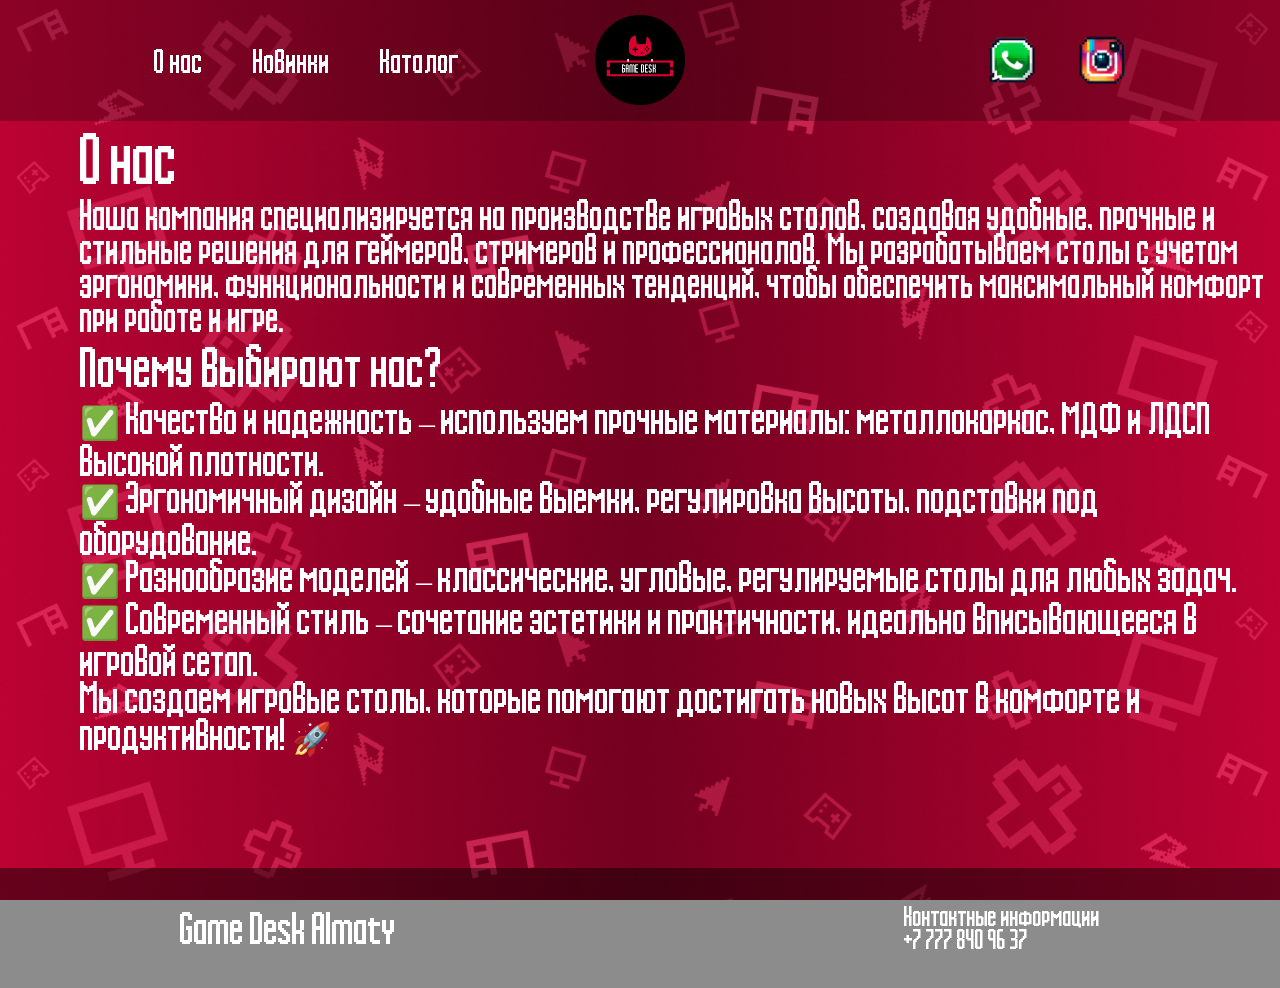
<file: about.html>
<!DOCTYPE html>
<html lang="en">
<head>
    <meta charset="UTF-8">
    <meta name="viewport" content="width=device-width, initial-scale=1.0">
    <title>О нас</title>
    <meta name="description" content="Game Desk - игровые столы и аксессуары в Алматы">
    <meta name="keywords" content="геймерские столы, игровые аксессуары, мебель для компьютеров, столы для геймеров">
    <link rel="icon" type="image/png" href="files/logo/logo game desk circle.png">
    <link rel="shortcut icon" href="files/logo/logo game desk circle.ico" type="image/x-icon">
    <link rel="apple-touch-icon" sizes="180x180" href="files/logo/logo game desk circle.png">
    <link rel="stylesheet" href="about.css">
    <link rel="stylesheet" href="adaptive/media-about.css">
</head>
<body>

    <script>
        document.addEventListener("DOMContentLoaded", function() {
    let header = document.querySelector(".header");
    
    window.addEventListener("scroll", function() {
        if (window.scrollY > 10) {
            header.classList.add("shadow"); // Добавляем тень при прокрутке вниз
        } else {
            header.classList.remove("shadow"); // Убираем тень, если наверху
        }
    });
});
    </script>

    <header class="header">
        <div class="container">
            <nav class="menu">
                <ul>
                    <li><a>О нас</a></li>
                    <li><a href="new.html">Новинки</a></li>
                    <li><a href="catalog/catalog.html">Каталог</a></li>
                </ul>
            </nav>
            <div class="logo"> <a href="index.html"> <img src="files/logo/logo game desk circle.png" alt=""> </a> </div>
            <div class="icns">
                <a href="https://wa.me/message/ITN7NMUQONU4I1"><img src="files/icons/whatsapp-icon.png" alt="whatsapp"></a>
                <a href="https://www.instagram.com/game_desk_almaty?igsh=MTQ3cjFsa2p1a254cg%3D%3D&utm_source=qr"><img src="files/icons/instagram.png" alt="instagram"></a>
            </div>
            <!-- Название"Только на телефон" -->
            <span class="name-text">Game Desk</span>
            <!-- Бургер меню -->
            <div class="menu-burger">
                <input type="checkbox" id="burger-checkbox" class="burger-checkbox">
                <label for="burger-checkbox" class="burger"></label>
                <ul class="menu-list">
                    <li><a href="index.html" class="menu-item">Главная</a></li>
                    <li><a href="about.html" class="menu-item">О нас</a></li>
                    <li><a href="new.html" class="menu-item">Новинки</a></li>
                    <li><a href="catalog/catalog.html" class="menu-item">Каталог</a></li>
                    <div class="menu-icons">
                        <a class="menu-item-icons" href="https://wa.me/message/ITN7NMUQONU4I1"><img src="files/icons/whatsapp-icon.png" alt="WhatsApp"></a>
                        <a class="menu-item-icons" href="https://www.instagram.com/game_desk_almaty?igsh=MTQ3cjFsa2p1a254cg%3D%3D&utm_source=qr"><img src="files/icons/instagram.png" alt="Instagram"></a>
                    </div>
                </ul>
            </div>
        </div>
    </header>

    <div class="Info-Text">
        <h1>О нас</h1>
        <div>
            <p class="about-text">Наша компания специализируется на производстве игровых столов, создавая удобные, прочные и стильные решения для геймеров, стримеров и профессионалов. Мы разрабатываем столы с учетом эргономики, функциональности и современных тенденций, чтобы обеспечить максимальный комфорт при работе и игре.</p>
    
            <p class="about-text1">Почему выбирают нас?</p>
        
            <p class="about-text-2">✅ Качество и надежность – используем прочные материалы: металлокаркас, МДФ и ЛДСП высокой плотности.</p>
            <p class="about-text-2">✅ Эргономичный дизайн – удобные выемки, регулировка высоты, подставки под оборудование.</p>
            <p class="about-text-2">✅ Разнообразие моделей – классические, угловые, регулируемые столы для любых задач.</p>
            <p class="about-text-2">✅ Современный стиль – сочетание эстетики и практичности, идеально вписывающееся в игровой сетап.</p>
            <p class="about-text-2">Мы создаем игровые столы, которые помогают достигать новых высот в комфорте и продуктивности! 🚀</p>
        </div>
        
        <div class="fotter">
            <div class="fotter-text">
                <a>Game Desk Almaty</a>
            </div>
            <div class="contact-info">
                <p>Контактные информации</p>
                <a href="tel:+77778409637">+7 777 840 96 37</a>
            </div>
        </div>
    </div>

</body>
</file>
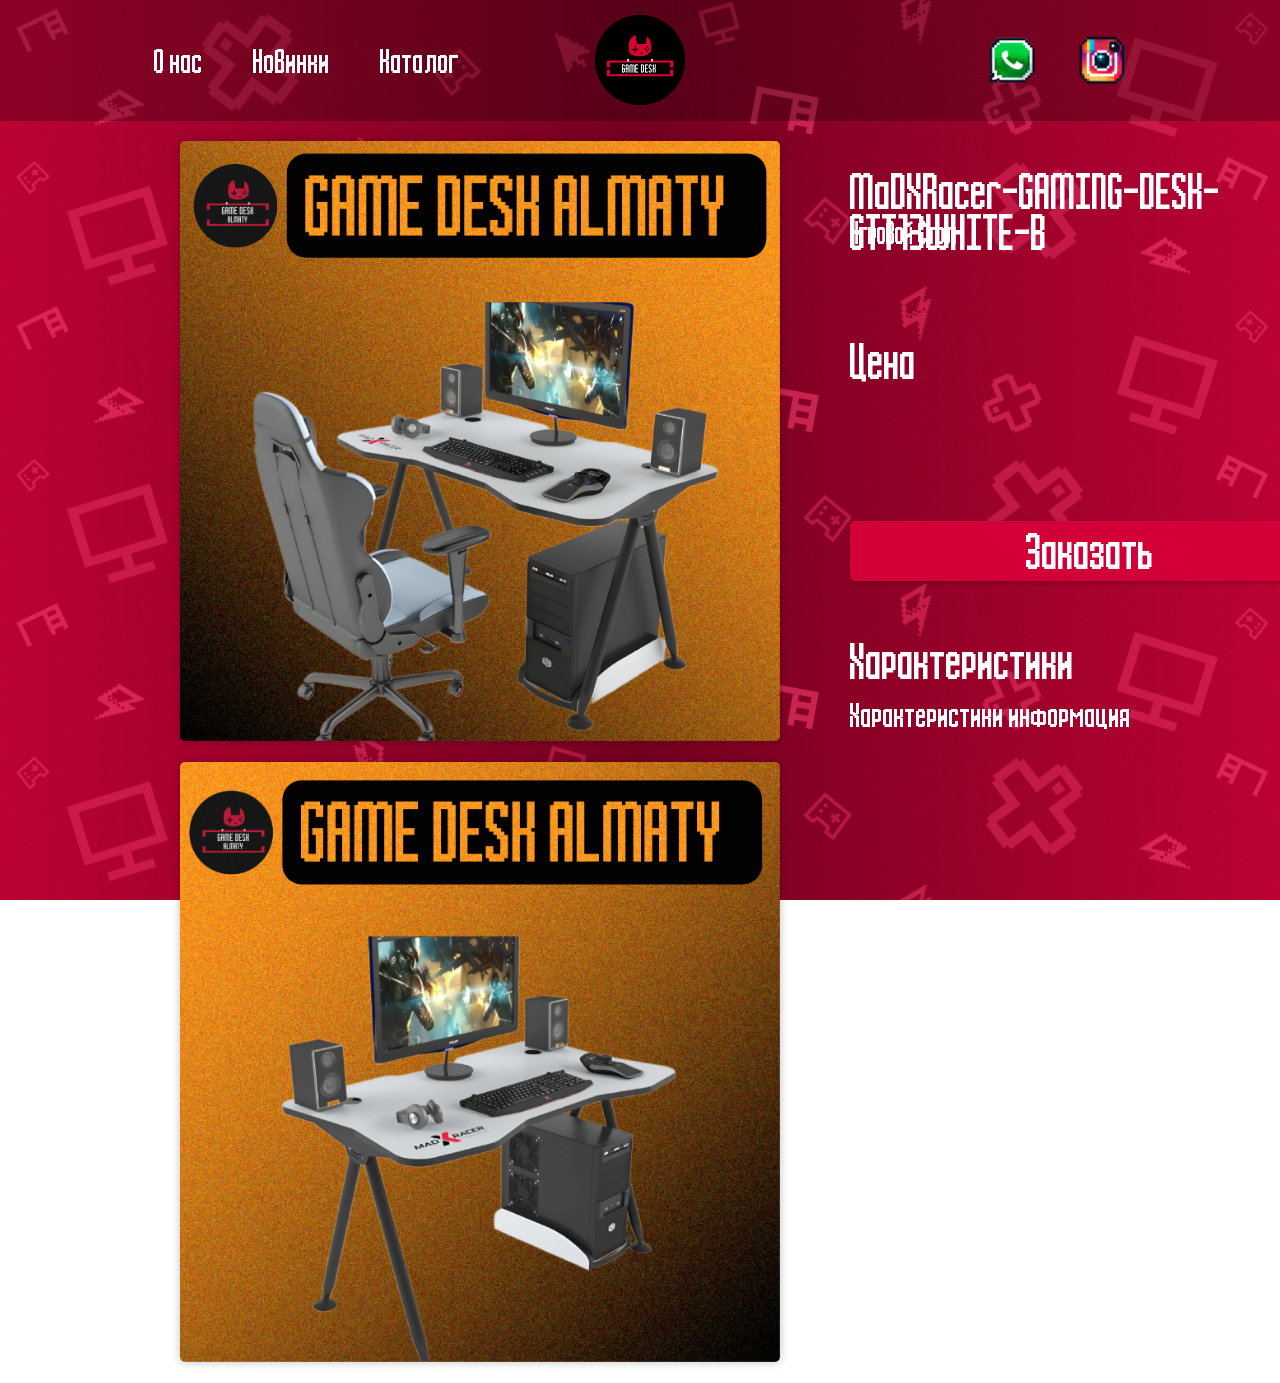
<file: catalog/desk-model/MaDXRacer-GAMING-DESK-GTT13WHITE-B.html>
<!DOCTYPE html>
<html lang="en">
<head>
    <meta charset="UTF-8">
    <meta name="viewport" content="width=device-width, initial-scale=1.0">
    <title>Каталог</title>
    <link rel="icon" type="image/png" href="../../files/logo/logo game desk circle.png">
    <link rel="stylesheet" href="../css/popular.css">
</head>
<body>

    <header class="header">
        <div class="container">
            <nav class="menu">
                <ul>
                    <li><a href="../../about.html">О нас</a></li>
                    <li><a href="../../new.html">Новинки</a></li>
                    <li><a href="../../catalog/catalog.html">Каталог</a></li>
                </ul>
            </nav>
            <div class="logo"> <a href="../../test.html"> <img src="../../files/logo/logo game desk circle.png" alt=""> </a> </div>
            <div class="icns">
                <a href="https://wa.me/message/ITN7NMUQONU4I1"><img src="../../files/icons/whatsapp-icon.png" alt="whatsapp"></a>
                <a href="https://www.instagram.com/game_desk_almaty?igsh=MTQ3cjFsa2p1a254cg%3D%3D&utm_source=qr"><img src="../../files/icons/instagram.png" alt="instagram"></a>
            </div>
        </div>
    </header>
    
    <div class="text-name">
        <div class="one-text"><p>MaDXRacer-GAMING-DESK-GTT13WHITE-B</p></div>
        <div class="two-text"><p>Игровой Стол</p></div>
        <div class="three-text"><p>Цена</p></div>
        <div class="four-text"><p>Характеристики</p></div>
        <div class="five-text"><p>Характеристики информация</p></div>
    </div>
    
    <a href="https://wa.me/message/ITN7NMUQONU4I1">
        <div class="button">
            <p>Заказать</p>
        </div>
    </a>

    <div class="item">

        <div class="item-cart">
            <div class="image"><img src="../../files/desk-model/MaDXRacer GAMING DESK GTT13WHITE-B/столы-png-Монтажная-область-1-копия.png" alt=""></div>
        </div>

        <div class="item-cart">
            <div class="image"><img src="../../files/desk-model/MaDXRacer GAMING DESK GTT13WHITE-B/столы-png-Монтажная-область-1-копия2.png" alt=""></div>
        </div>

    </div>


</body>
</file>
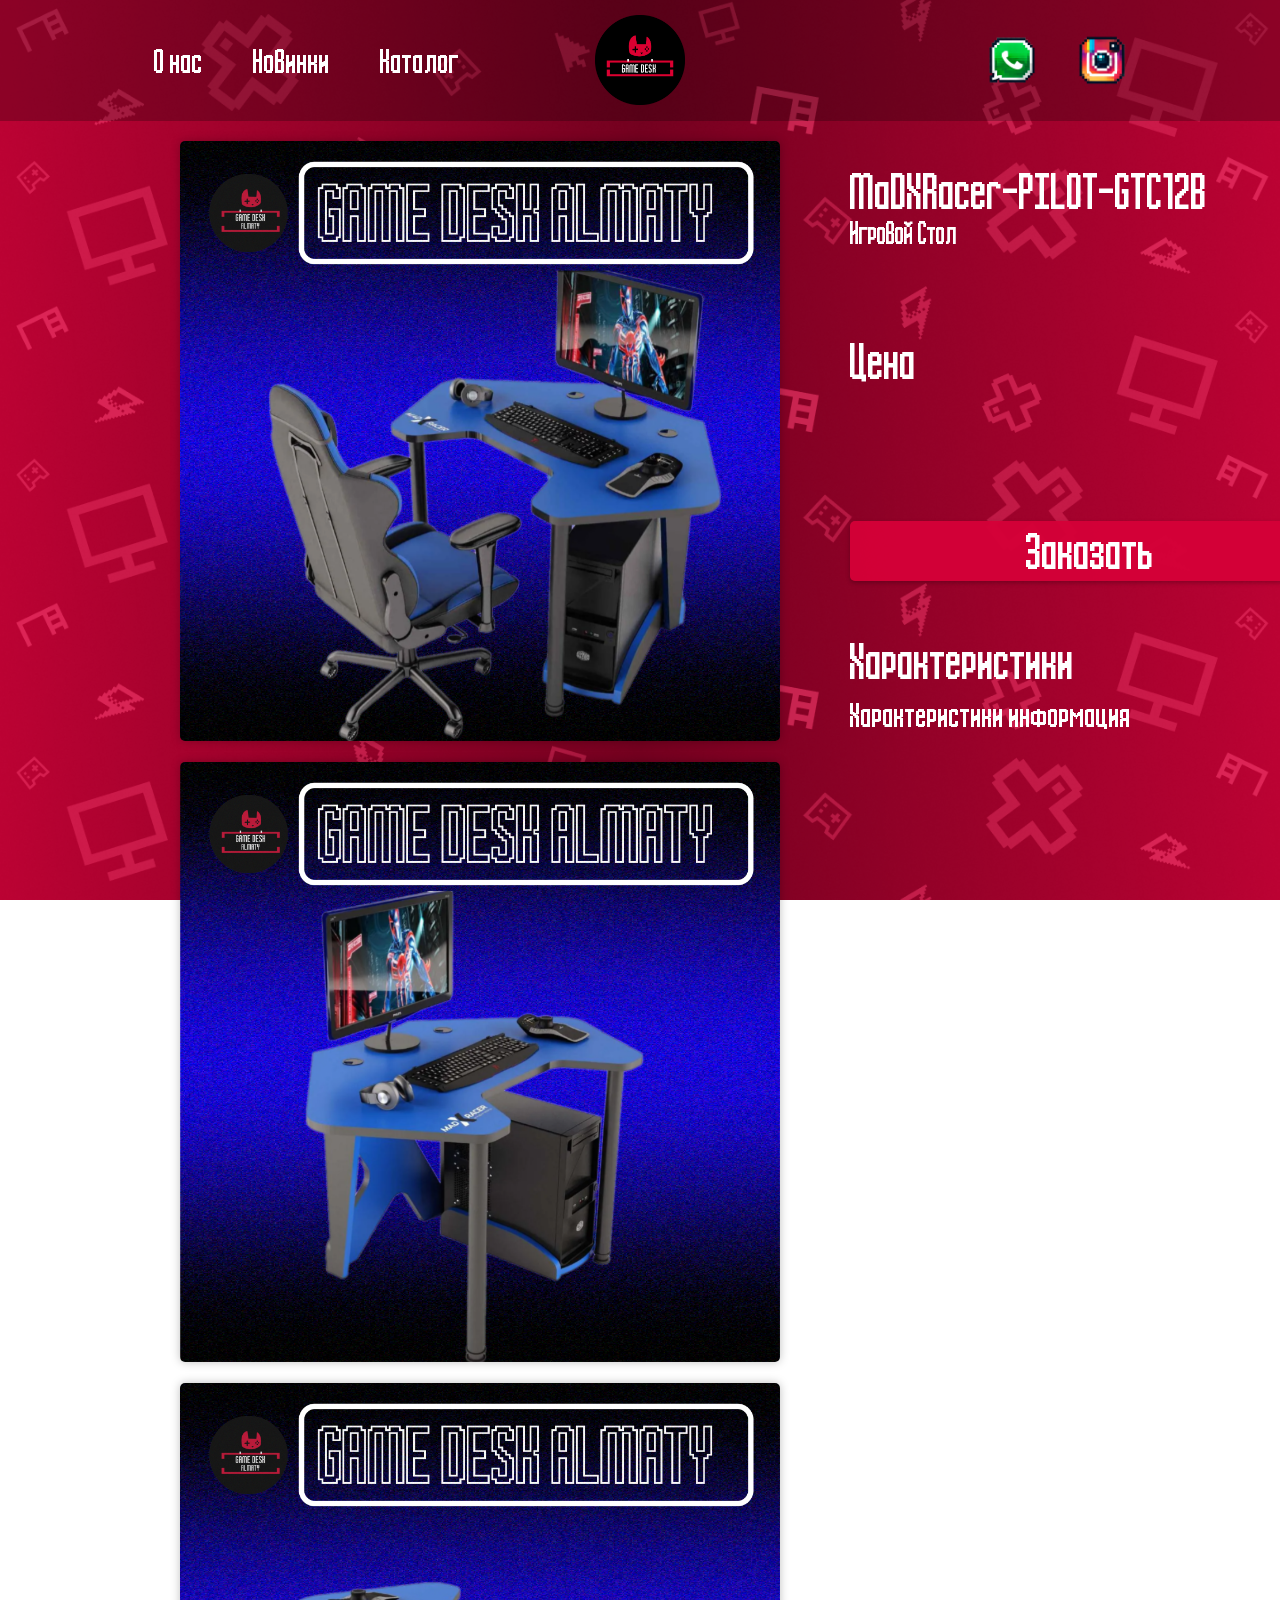
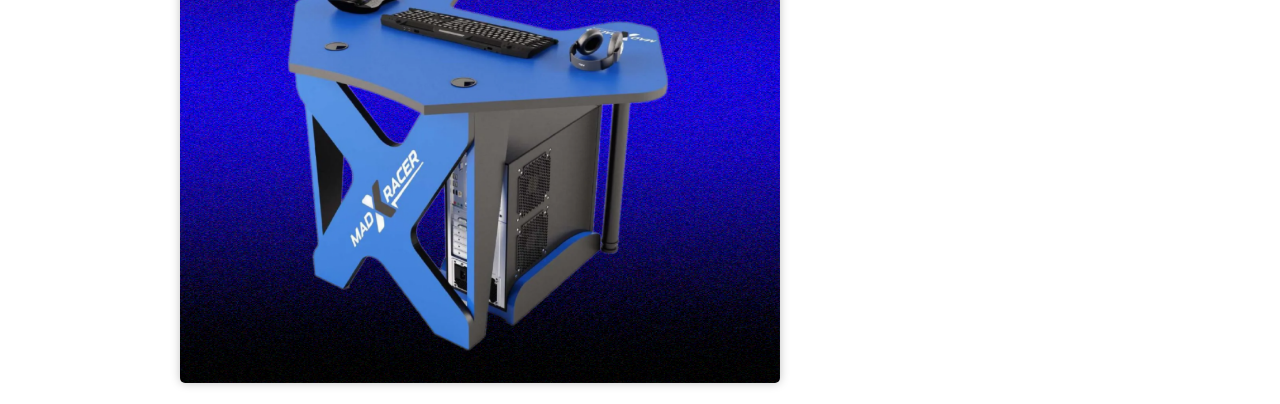
<file: catalog/desk-model/MaDXRacer-PILOT-GTC12B.html>
<!DOCTYPE html>
<html lang="en">
<head>
    <meta charset="UTF-8">
    <meta name="viewport" content="width=device-width, initial-scale=1.0">
    <title>Каталог</title>
    <link rel="icon" type="image/png" href="../../files/logo/logo game desk circle.png">
    <link rel="stylesheet" href="../css/popular.css">
</head>
<body>

    <header class="header">
        <div class="container">
            <nav class="menu">
                <ul>
                    <li><a href="../../about.html">О нас</a></li>
                    <li><a href="../../new.html">Новинки</a></li>
                    <li><a href="../../catalog/catalog.html">Каталог</a></li>
                </ul>
            </nav>
            <div class="logo"> <a href="../../test.html"> <img src="../../files/logo/logo game desk circle.png" alt=""> </a> </div>
            <div class="icns">
                <a href="https://wa.me/message/ITN7NMUQONU4I1"><img src="../../files/icons/whatsapp-icon.png" alt="whatsapp"></a>
                <a href="https://www.instagram.com/game_desk_almaty?igsh=MTQ3cjFsa2p1a254cg%3D%3D&utm_source=qr"><img src="../../files/icons/instagram.png" alt="instagram"></a>
            </div>
        </div>
    </header>
    
    <div class="text-name">
        <div class="one-text"><p>MaDXRacer-PILOT-GTC12B</p></div>
        <div class="two-text"><p>Игровой Стол</p></div>
        <div class="three-text"><p>Цена</p></div>
        <div class="four-text"><p>Характеристики</p></div>
        <div class="five-text"><p>Характеристики информация</p></div>
    </div>
    
    <a href="https://wa.me/message/ITN7NMUQONU4I1">
        <div class="button">
            <p>Заказать</p>
        </div>
    </a>

    <div class="item">

        <div class="item-cart">
            <div class="image"><img src="../../files/desk-model/MaDXRacer PILOT GTC12B/etres2-Монтажная-область-1-копия-2.png" alt=""></div>
        </div>

        <div class="item-cart">
            <div class="image"><img src="../../files/desk-model/MaDXRacer PILOT GTC12B/etres2-Монтажная-область-1-копия.png" alt=""></div>
        </div>

        <div class="item-cart">
            <div class="image"><img src="../../files/desk-model/MaDXRacer PILOT GTC12B/etres2-Монтажная-область-1.png" alt=""></div>
        </div>

    </div>


</body>
</file>
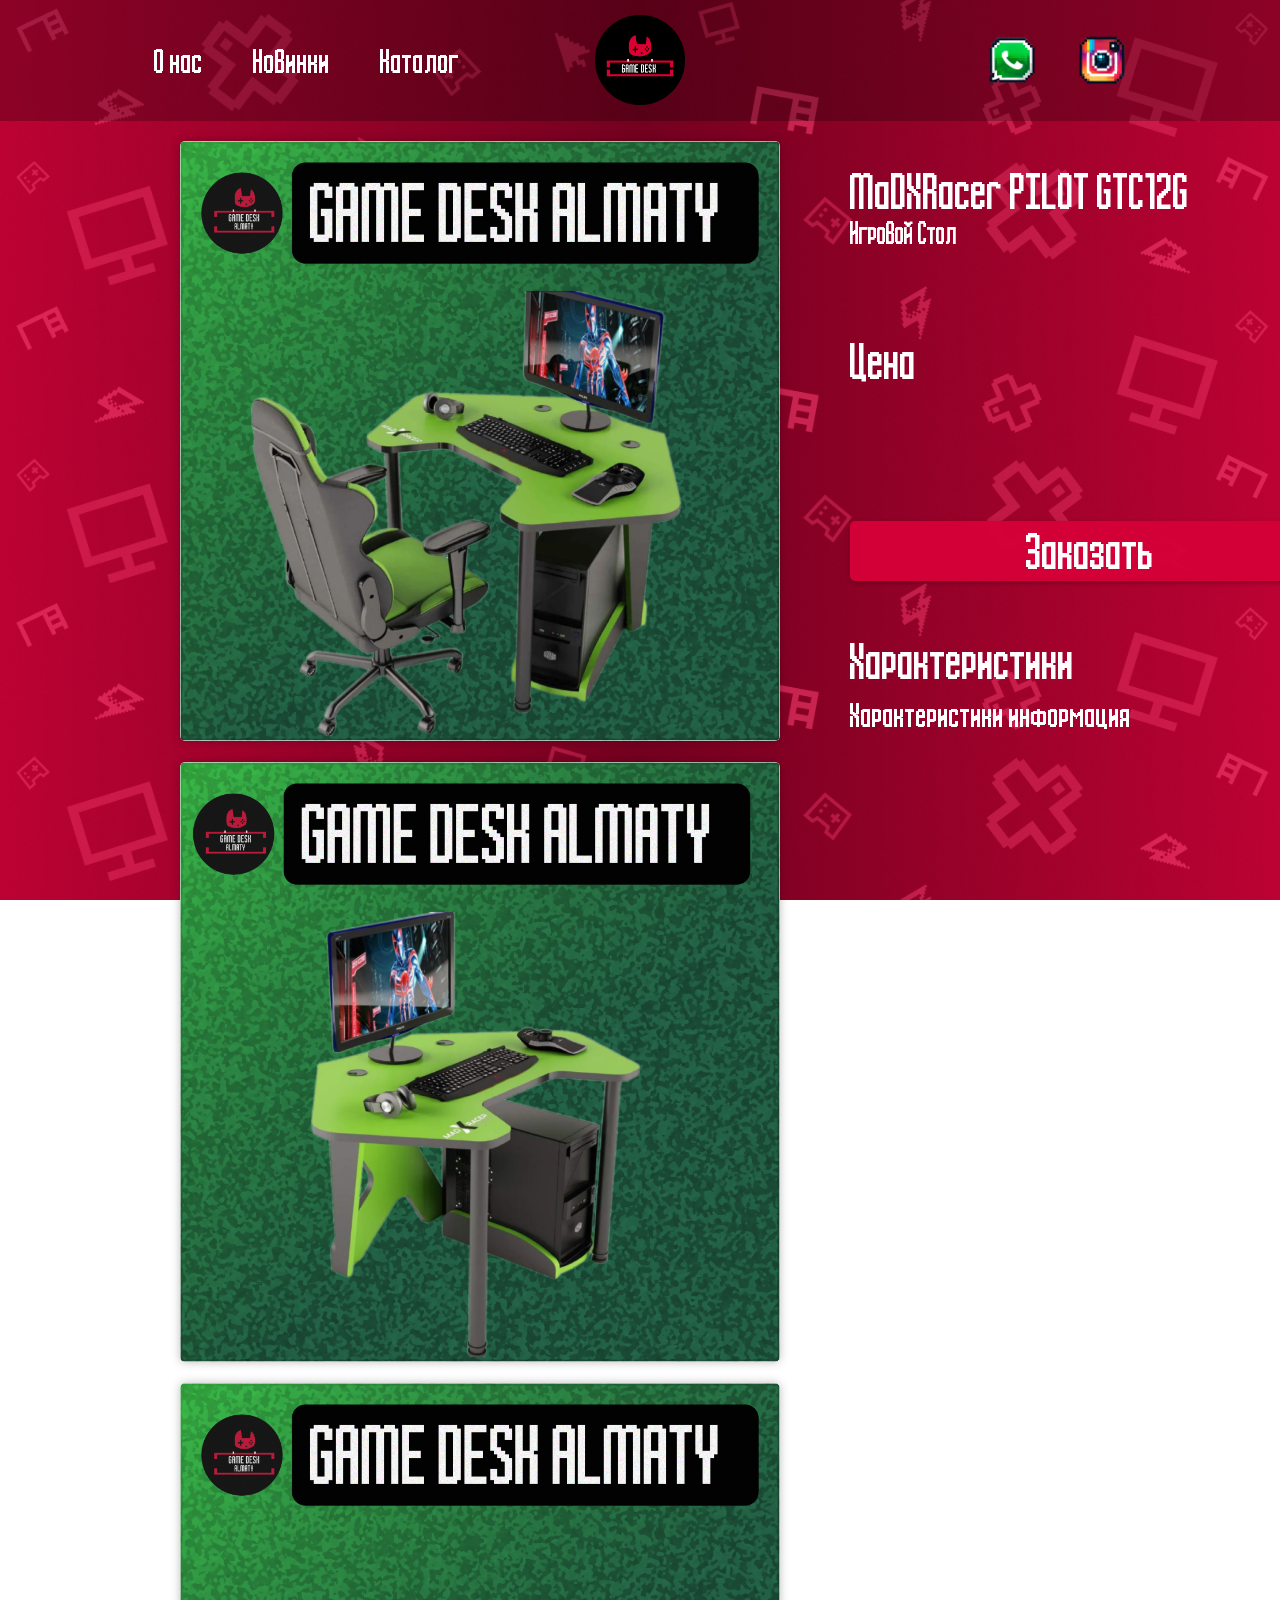
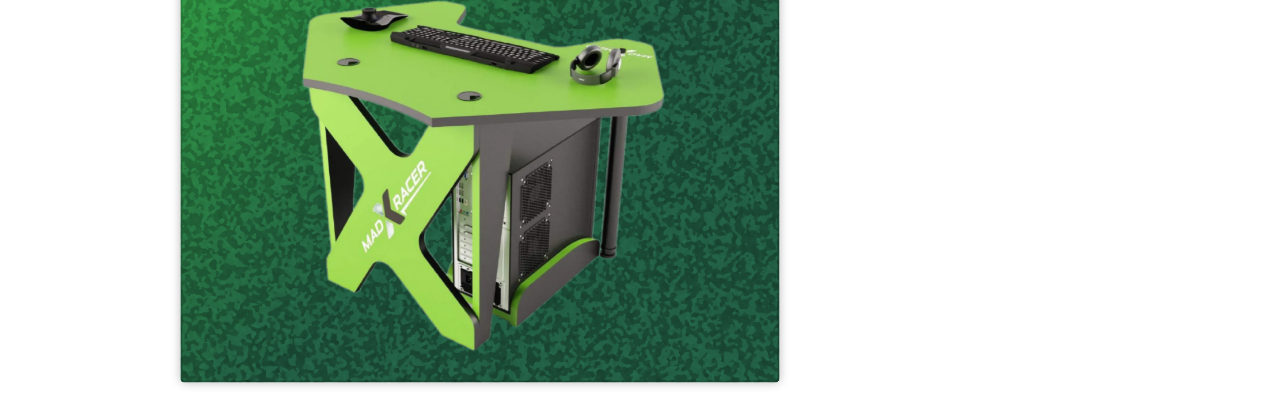
<file: catalog/desk-model/MaDXRacer-PILOT-GTC12G.html>
<!DOCTYPE html>
<html lang="en">
<head>
    <meta charset="UTF-8">
    <meta name="viewport" content="width=device-width, initial-scale=1.0">
    <title>Каталог</title>
    <link rel="icon" type="image/png" href="../../files/logo/logo game desk circle.png">
    <link rel="stylesheet" href="../css/popular.css">
</head>
<body>

    <header class="header">
        <div class="container">
            <nav class="menu">
                <ul>
                    <li><a href="../../about.html">О нас</a></li>
                    <li><a href="../../new.html">Новинки</a></li>
                    <li><a href="../../catalog/catalog.html">Каталог</a></li>
                </ul>
            </nav>
            <div class="logo"> <a href="../../test.html"> <img src="../../files/logo/logo game desk circle.png" alt=""> </a> </div>
            <div class="icns">
                <a href="https://wa.me/message/ITN7NMUQONU4I1"><img src="../../files/icons/whatsapp-icon.png" alt="whatsapp"></a>
                <a href="https://www.instagram.com/game_desk_almaty?igsh=MTQ3cjFsa2p1a254cg%3D%3D&utm_source=qr"><img src="../../files/icons/instagram.png" alt="instagram"></a>
            </div>
        </div>
    </header>
    
    <div class="text-name">
        <div class="one-text"><p>MaDXRacer PILOT GTC12G</p></div>
        <div class="two-text"><p>Игровой Стол</p></div>
        <div class="three-text"><p>Цена</p></div>
        <div class="four-text"><p>Характеристики</p></div>
        <div class="five-text"><p>Характеристики информация</p></div>
    </div>
    
    <a href="https://wa.me/message/ITN7NMUQONU4I1">
        <div class="button">
            <p>Заказать</p>
        </div>
    </a>

    <div class="item">

        <div class="item-cart">
            <div class="image"><img src="../../files/desk-model/MaDXRacer PILOT GTC12G/КАРТОЧКИ-Монтажная-область-1-копия-2.png" alt=""></div>
        </div>

        <div class="item-cart">
            <div class="image"><img src="../../files/desk-model/MaDXRacer PILOT GTC12G/КАРТОЧКИ-Монтажная-область-1-копия-4.png" alt=""></div>
        </div>

        <div class="item-cart">
            <div class="image"><img src="../../files/desk-model/MaDXRacer PILOT GTC12G/КАРТОЧКИ-Монтажная-область-1-копия-1.png" alt=""></div>
        </div>

    </div>


</body>
</file>
<file: about.css>
* {
    margin: 0;
    padding: 0;
    box-sizing: border-box;
}

body{
    font-family: 'InkyThinPixels';
    margin: 0;
    padding: 0;
    background: url('files/background/bg.png') fixed;
    background-size: cover;
    overflow-y: scroll;
}

a {
    text-decoration: none;
    color: inherit;
}

.container {
    width: 80%;
    margin: 0 auto;
    display: flex;
    align-items: center;
    justify-content: space-between;
    padding: 30px 20px;
    position: relative;
}

.menu-burger{
    display: none;
}

/* Хедер */
.header {
    display: flex;
    color: #ffffff;
    background-color: rgba(0, 0, 0, 0.25);
}

.logo img {
    width: 90px;
    height: 90px;
}

.logo{
    position: absolute;
    left: 50%;
    transform: translateX(-50%);
}

span{
    display: none;
}

.menu ul {
    display: flex;
    gap: 50px;
    list-style: none;
    padding: 0;
    left: 2%;
    position: relative;
}

.menu a {
    color: #fff;
    font-size: 24px;
}

.icns {
    display: flex;
    gap: 30px;
    position: relative;
}

.icns img {
    width: 60px;
    height: 60px;
}

h1{
    top: 10px;
    position: relative;
    font-size: 50px;
    color: white;
    margin-left: 80px;
    font-weight: normal;
}

.about-text{
    color: white;
    font-size: 30px;
    margin-left: 80px;
    position: relative;
    top: 20px;
    max-width: 1400px;
    white-space: normal;
}

.about-text1{
    color: white;
    font-size: 40px;
    margin-left: 80px;
    position: relative;
    top: 30px;
}

.about-text-2{
    color: white;
    font-size: 32px;
    margin-left: 80px;
    position: relative;
    top: 40px;
}

/* Футер */
.fotter {
    display: flex;
    background-color: rgba(0, 0, 0, 0.45);
    color: white;
    height: 120px;
    justify-content: space-between;
    align-items: center;
    padding: 20px;
    gap: 10px;
    position: relative;
    top: 150px;
}

.fotter-text a {
    font-size: 32px;
    padding-right: 10px;
}

.fotter-text {
    padding-left: 160px;
}

.contact-info{
    padding-right: 160px;
}

.contact-info p {
    font-size: 20px;
}

.contact-info a {
    font-size: 20px;
    color: white;
    text-decoration: none;
}

.menu-burger{
    display: none;
}

span{
    display: none;
}

@font-face {
    font-family: 'InkyThinPixels';
    src: url(font/ljk_Inky-Thin-Pixels.otf) format(opentype);
    }
</file>
<file: adaptive/media-about.css>
@media (max-width: 1024px) {
    .logo img{
        width: 70px;
        height: 70px;
    }

    .icns{
        gap: 20px;
    }

    .icns img{
        width: 50px;
        height: 50px;
    }

    .menu ul {
        gap: 30px;
        padding: 0;
        left: 0;
    }
    
    .menu a {
        color: #fff;
        font-size: 20px;
    }

    h1 {
        font-size: 36px;
    }

    .about-text {
        font-size: 20px;
        white-space: normal;
        max-width: 920px;
    }

    .about-text1 {
        font-size: 28px;
    }

    .about-text-2 {
        font-size: 20px;
    }
}

@media (max-width: 768px) {
    .menu ul {
        gap: 25px;
        left: -4%;
    }
    
    .menu a {
        color: #fff;
        font-size: 18px;
    }

    .icns {
        right: -2%;
    }

    .fotter-text {
        padding-left: 140px;
    }

    .fotter-text a {
        font-size: 30px;
    }

    .contact-info {
        padding-right: 140px;
    }

    h1 {
        font-size: 34px;
        margin-left: 60px;
    }

    .about-text {
        font-size: 18px;
        white-space: normal;
        max-width: 655px;
        margin-left: 60px;
    }

    .about-text1 {
        font-size: 28px;
        margin-left: 60px;
    }

    .about-text-2 {
        font-size: 18px;
        white-space: normal;
        max-width: 655px;
        margin-left: 60px;
    }
}

@media (max-width: 495px) {
    .header{
        position: fixed;
        width: 100%;
        padding: 24px;
        top: 0;
        z-index: 3;
        background: url('../files/background/bg-dark.png') fixed;
        background-size: cover;
        transition: box-shadow 0.3s ease-in-out;
    }

    .Info-Text {
        margin-top: 90px;
    }

    .header.shadow {
        box-shadow: 0 4px 10px rgba(0, 0, 0, 0.35);
    }

    .logo img {
        width: 60px;
        height: 60px;
    }

    .logo {
        left: 12%;
    }

    .icns {
        display: none;
    }

    .menu {
        display: none;
    }

    span{
        display: flex;
        position: absolute;
        left: 36%;
        transform: translateX(-50%);
        font-size: 26px;
    }

    .container {
        width: 100%;
        padding: 15px;
    }

    .fotter {
        height: 90px;
        top: 110px;
    }

    .fotter-text {
        padding-left: 30px;
    }

    .fotter-text a {
        font-size: 16px;
    }

    .contact-info {
        padding-right: 16px;
    }

    .contact-info p {
        font-size: 16px;
    }

    .contact-info a {
        font-size: 16px;
    }

    .menu-burger {
        display: flex;
    }

    .burger-checkbox {
        position: absolute;
        visibility: hidden;
    }

    .burger {
        position: fixed;
        top: 26px;
        right: 26px;
        z-index: 3;
        cursor: pointer;
        display: block;
        border: none;
        background: transparent;
        width: 40px;
        height: 26px;
      }

    .burger::before,
    .burger::after {
        content: '';
        left: 0;
        position: absolute;
        display: block;
        width: 100%;
        height: 4px;
        border-radius: 10px;
        background: #ffffff;
    }
      
    .burger::before {
        top: 0;
        box-shadow: 0 11px 0 #ffffff;
        transition: box-shadow .3s .15s, top .3s .15s, transform .3s;
    }
      
    .burger::after {
        bottom: 0;
        transition: bottom .3s .15s, transform .3s;
    }
      
    .burger-checkbox:checked + .burger::before {
        top: 11px;
        transform: rotate(45deg);
        box-shadow: 0 6px 0 rgba(0,0,0,0);
        transition: box-shadow .15s, top .3s, transform .3s .15s;
    }
      
    .burger-checkbox:checked + .burger::after {
        bottom: 11px;
        transform: rotate(-45deg);
        transition: bottom .3s, transform .3s .15s;
    }
    
    .menu-list {
        top: 0;
        right: 0;
        position: fixed;
        display: block;
        padding: 85px 0;
        margin: 0;
        background: url(../files/background/bg-dark.png);
        background-size: cover;
        list-style-type: none;
        transform: translateX(103%);
        transition: .3s;
        max-width: 100vw;
        width: 200px;
        height: 100%;
        z-index: 2;
    }

    .menu-list.shadow {
        box-shadow: 0 4px 10px rgba(0, 0, 0, 0.35);
    }
      
    .menu-item {
        display: block;
        padding: 20px;
        color: white;
        font-size: 22px;
        text-align: center;
        text-decoration: none;
    }

    .menu-icons {
        display: flex;
        justify-content: center;
        gap: 15px;
        margin-top: 20px;
        padding-bottom: 20px;
    }
    
    .menu-item-icons img {
        width: 60px;
        height: 60px;
    }
      
    .menu-item:hover {
        background: rgba(255,255,255,.2)
    }
      
    .burger-checkbox:checked ~ .menu-list {
        transform: translateX(0);
    }

    h1 {
        font-size: 34px;
        margin-left: 30px;
    }

    .about-text {
        font-size: 18px;
        white-space: normal;
        max-width: 370px;
        margin-left: 30px;
    }

    .about-text1 {
        font-size: 28px;
        margin-left: 30px;
    }

    .about-text-2 {
        font-size: 18px;
        white-space: normal;
        max-width: 350px;
        margin-left: 30px;
    }
}
</file>
<file: catalog/css/popular.css>
* {
    margin: 0;
    padding: 0;
    box-sizing: border-box;
}

body{
    font-family: 'InkyThinPixels';
    margin: 0;
    padding: 0;
    background: url('../../files/background/bg.png') fixed;
    background-size: cover;
}

a {
    text-decoration: none;
    color: inherit;
}

.container {
    width: 80%;
    margin: 0 auto;
    display: flex;
    align-items: center;
    justify-content: space-between;
    padding: 30px 20px;
    position: relative;
}

.menu-burger{
    display: none;
}

/* Хедер */
.header {
    display: flex;
    color: #ffffff;
    background-color: rgba(0, 0, 0, 0.25);
}

.logo img {
    width: 90px;
    height: 90px;
}

.logo{
    position: absolute;
    left: 50%;
    transform: translateX(-50%);
}

span{
    display: none;
}

.menu ul {
    display: flex;
    gap: 50px;
    list-style: none;
    padding: 0;
    left: 2%;
    position: relative;
}

.menu a {
    color: #fff;
    font-size: 24px;
}

.icns {
    display: flex;
    gap: 30px;
    position: relative;
}

.icns img {
    width: 60px;
    height: 60px;
}


.one-text p{
    margin-left: 850px;
    margin-top: 50px;
    position: absolute;
    font-size: 36px;
    color: #ffffff;
}

.two-text p{
    margin-left: 850px;
    margin-top: 100px;
    position: absolute;
    font-size: 22px;
    color: #ffffff;
}

.three-text p{
    margin-left: 850px;
    margin-top: 220px;
    position: absolute;
    font-size: 36px;
    color: #ffffff;
}

.four-text{
    margin-left: 850px;
    margin-top: 520px;
    position: absolute;
    font-weight: lighter;
    font-size: 36px;
    color: #ffffff;
}

.five-text{
    margin-left: 850px;
    margin-top: 580px;
    position: absolute;
    font-weight: lighter;
    font-size: 24px;
    color: #ffffff;
}

.button{
    width: 480px;
    position: absolute;
    box-shadow: 0px 2px 4px rgba(0, 0, 0, 0.25);
    background-color: rgba(213, 0, 56, 0.96);
    height: 60px;
    display: flex;
    align-items: center;
    justify-content: center;
    margin-left: 850px;
    margin-top: 400px;
    border-radius: 5px;
    padding: 6px;
}

.button p{
    display: block;
    color: #ffffff;
    font-size: 36px;
    text-decoration: none;
    position: absolute;
    
}

.item{
    margin-top: 20px;
}

.item-cart{
    display: flex;
    align-items: center;
    margin-left: 40px;
    margin-bottom: 10px;
    justify-content: space-between;
}

.image img{
    width: auto;
    height: 600px;
    margin-left: 140px;
    margin-bottom: 10px;
    box-shadow: 0px 0px 10px 0px rgba(0, 0, 0, 0.25);
    border-radius: 5px;
}

@font-face {
    font-family: 'InkyThinPixels';
    src: url(../../font/ljk_Inky-Thin-Pixels.otf) format(opentype);
}
</file>
